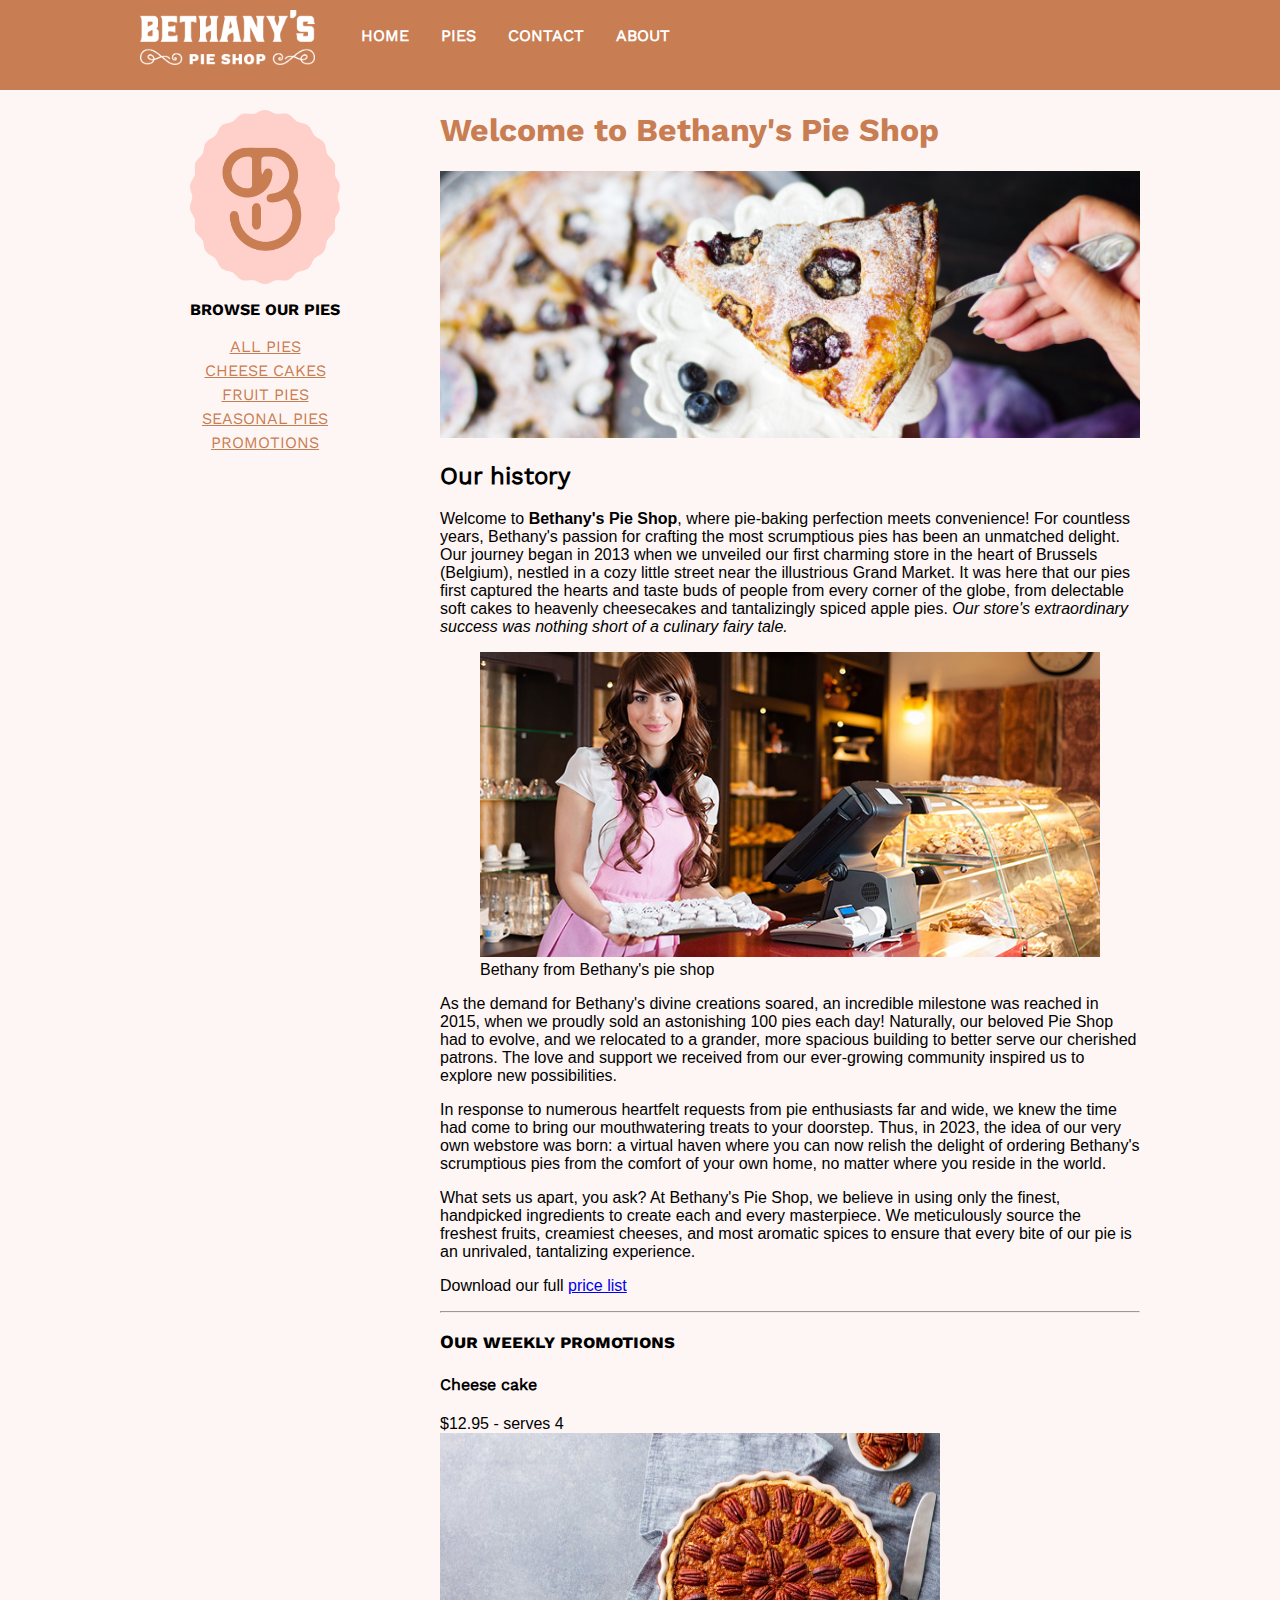
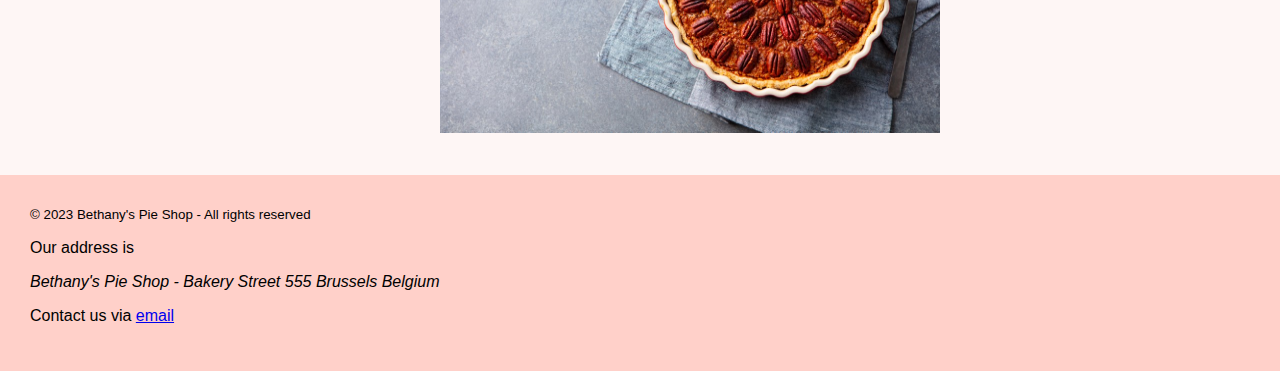
<file: index.html>
<!DOCTYPE html>
<html>

<head>
    <meta charset="utf-8">
    <meta name="author" content="Bethany's Pie Shop">
    <meta name="description" content="Store front for Bethany's Pie Shop">
    <meta name="viewport" content="width=device-width, initial-scale=1">
    <link rel="stylesheet" href="styles.css">
    <link rel="icon" type="images/png" href="favicon.png">

</head>

<body>
    <div id="wrapper">
        <header id="main-header">
            <nav>
                <ul>
                    <li><img src="images/logos/bethany-horizontal-logo.png" class="menu-logo" /></li>
                    <li><a href="index.html">HOME</a></li>
                    <li><a href="pieoverview.html">PIES</a></li>
                    <li><a href="contact.html">CONTACT</a></li>
                    <li><a href="about.html">ABOUT</a></li>
                </ul>
            </nav>
        </header>
        
        <div id="main-content">
            <aside id="left-menu">
                <a href="index.html"><img src="images\logos\bethany-badge-logo.png" 
                    width="150px"/></a>
                <header>
                    <p class="aside-header">Browse our pies</p>
                </header>
                <ul class="small-menu">
                    <li><a href="pieoverview.html">All pies</a></li>
                    <li><a href="cheesecakes.html">Cheese cakes</a></li>
                    <li><a href="fruitpies.html">Fruit pies</a></li>
                    <li><a href="seasonalpies.html">Seasonal pies</a></li>
                    <li><a href="#promos">Promotions</a></li>
                </ul>
            </aside>
            <main id="main">
                <article>
                    <header>
                        <h1>Welcome to Bethany's Pie Shop</h1>
                    </header>
                    <img src="images\hero.jpg" width="100%" alt="A deleciuos blueberry pie"/>
                    <h2>Our history</h2>
                    <p>
                        Welcome to <b>Bethany's Pie Shop</b>, where pie-baking perfection meets convenience! For
                        countless
                        years,
                        Bethany's
                        passion for crafting the most scrumptious pies has been an unmatched delight. Our journey began
                        in
                        2013
                        when we
                        unveiled our first charming store in the heart of Brussels (Belgium), nestled in a cozy little
                        street
                        near the
                        illustrious Grand Market. It was here that our pies first captured the hearts and taste buds of
                        people
                        from
                        every corner of the globe, from delectable soft cakes to heavenly cheesecakes and tantalizingly
                        spiced
                        apple
                        pies. <i>Our store's extraordinary 
                            success 
                            was 
                            nothing short of a culinary fairy tale.</i>
                            <figure>
                                <img src="images\bethany.jpg" width="100%" alt="Batheny in her pie shop" />
                                <figcaption>Bethany from Bethany's pie shop</figcaption>
                            </figure>
                        
                    </p>
                    <p>
                        As the demand for Bethany's divine creations soared, an incredible milestone was reached in
                        2015,
                        when
                        we
                        proudly sold an astonishing 100 pies each day! Naturally, our beloved Pie Shop had to evolve,
                        and we
                        relocated
                        to a grander, more spacious building to better serve our cherished patrons. The love and support
                        we
                        received
                        from our ever-growing community inspired us to explore new possibilities.
                    </p>
                    <p>
                        In response to numerous heartfelt requests from pie enthusiasts far and wide, we knew the time
                        had
                        come to bring our mouthwatering treats to your doorstep. Thus, in 2023, the idea of our very own
                        webstore was born: a virtual haven where you can now relish the delight of ordering Bethany's
                        scrumptious pies from the comfort of your own home, no matter where you reside in the world.</p>

                    </p>
                    <p>
                        What sets us apart, you ask? At Bethany's Pie Shop, we believe in using only the finest,
                        handpicked
                        ingredients to create each and every masterpiece. We meticulously source the freshest fruits,
                        creamiest cheeses, and most aromatic spices to ensure that every bite of our pie is an
                        unrivaled,
                        tantalizing experience.
                    </p>
                    <p>Download our full <a href="downloads/Pricelist.zip">price list</a></p>
                    <hr>

                </article>

                <section id="promos">
                    <h3 id="promo-header">Our weekly promotions</h3>
                    <h4>Cheese cake</h4>
                    $12.95 - serves 4<br>
                    <img src="images\pieoftheweek.jpg" width="500" alt="Cheese cake with strawberry" height="300" />
                    <br><br>
                </section>
            </main>
        </div>
        <footer>
            <small>&copy; 2023 Bethany's Pie Shop - All rights reserved</small>
            <p>Our address is
            <address>Bethany's Pie Shop - Bakery Street 555 Brussels Belgium</address>
            </p>
        
            </a></small></p>
            <p>Contact us via <a href="mailto:etifox9@gmail.com">email</a></p>

        </footer>
    </div>
</body>

</html>
</file>
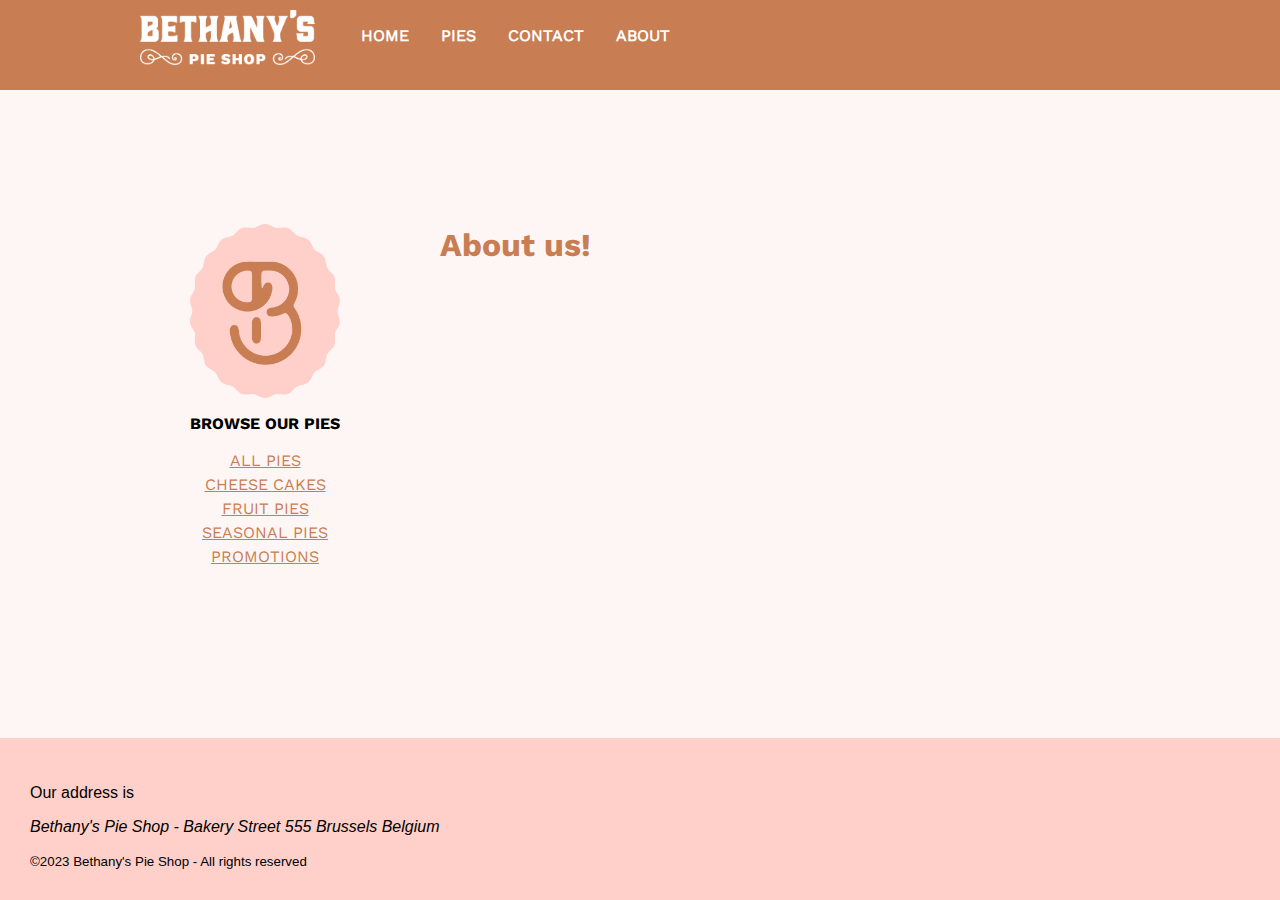
<file: about.html>
<!DOCTYPE html>
<html>

<head>
    <meta charset="utf-8">
    <meta name="author" content="Bethany's Pie Shop">
    <meta name="description" content="Store front for Bethany's Pie Shop">
    <meta name="viewport" content="width=device-width, initial-scale=1">
    <link rel="stylesheet" href="styles.css">
    <link rel="icon" type="images/png" href="favicon.png">

</head>

<body>
    <div id="wrapper">
        <header id="main-header">
            <nav>
                <ul>
                    <li><img src="images/logos/bethany-horizontal-logo.png" class="menu-logo" /></li>
                    <li><a href="index.html">HOME</a></li>
                    <li><a href="pieoverview.html">PIES</a></li>
                    <li><a href="contact.html">CONTACT</a></li>
                    <li><a href="about.html">ABOUT</a></li>
                </ul>
            </nav>
        </header>
        <div id="main-content">
            <aside id="left-menu">
                <a href="index.html"><img src="images/logos/bethany-badge-logo.png" width="150px" /></a>
                <header>
                    <p class="aside-header">Browse our pies</p>
                    <ul class="small-menu">
                        <li><a href="pieoverview.html">All pies</a></li>
                        <li><a href="cheesecakes.html">Cheese cakes</a></li>
                        <li><a href="fruitpies.html">Fruit pies</a></li>
                        <li><a href="seasonalpies.html">Seasonal pies</a></li>
                        <li><a href="#promos">Promotions</a></li>
                    </ul>
                </header>
            </aside>
            <main id="main">
                <h1>About us!</h1>
                <iframe width="560" height="315" src="https://www.youtube.com/embed/IfVwJGj1L6g?si=TOs6iJFP0D7H-4N7" 
                title="YouTube video player" frameborder="0" allow="accelerometer; autoplay; 
                clipboard-write; encrypted-media; gyroscope; picture-in-picture; 
                web-share" allowfullscreen></iframe>
            </main>
        </div>
        <footer>
            <p>Our address is
            <address>Bethany's Pie Shop - Bakery Street 555 Brussels Belgium</address>
            </p>
            <small>&copy;2023 Bethany's Pie Shop - All rights reserved</small>
        </footer>
    </div>
</body>

</html>
</file>
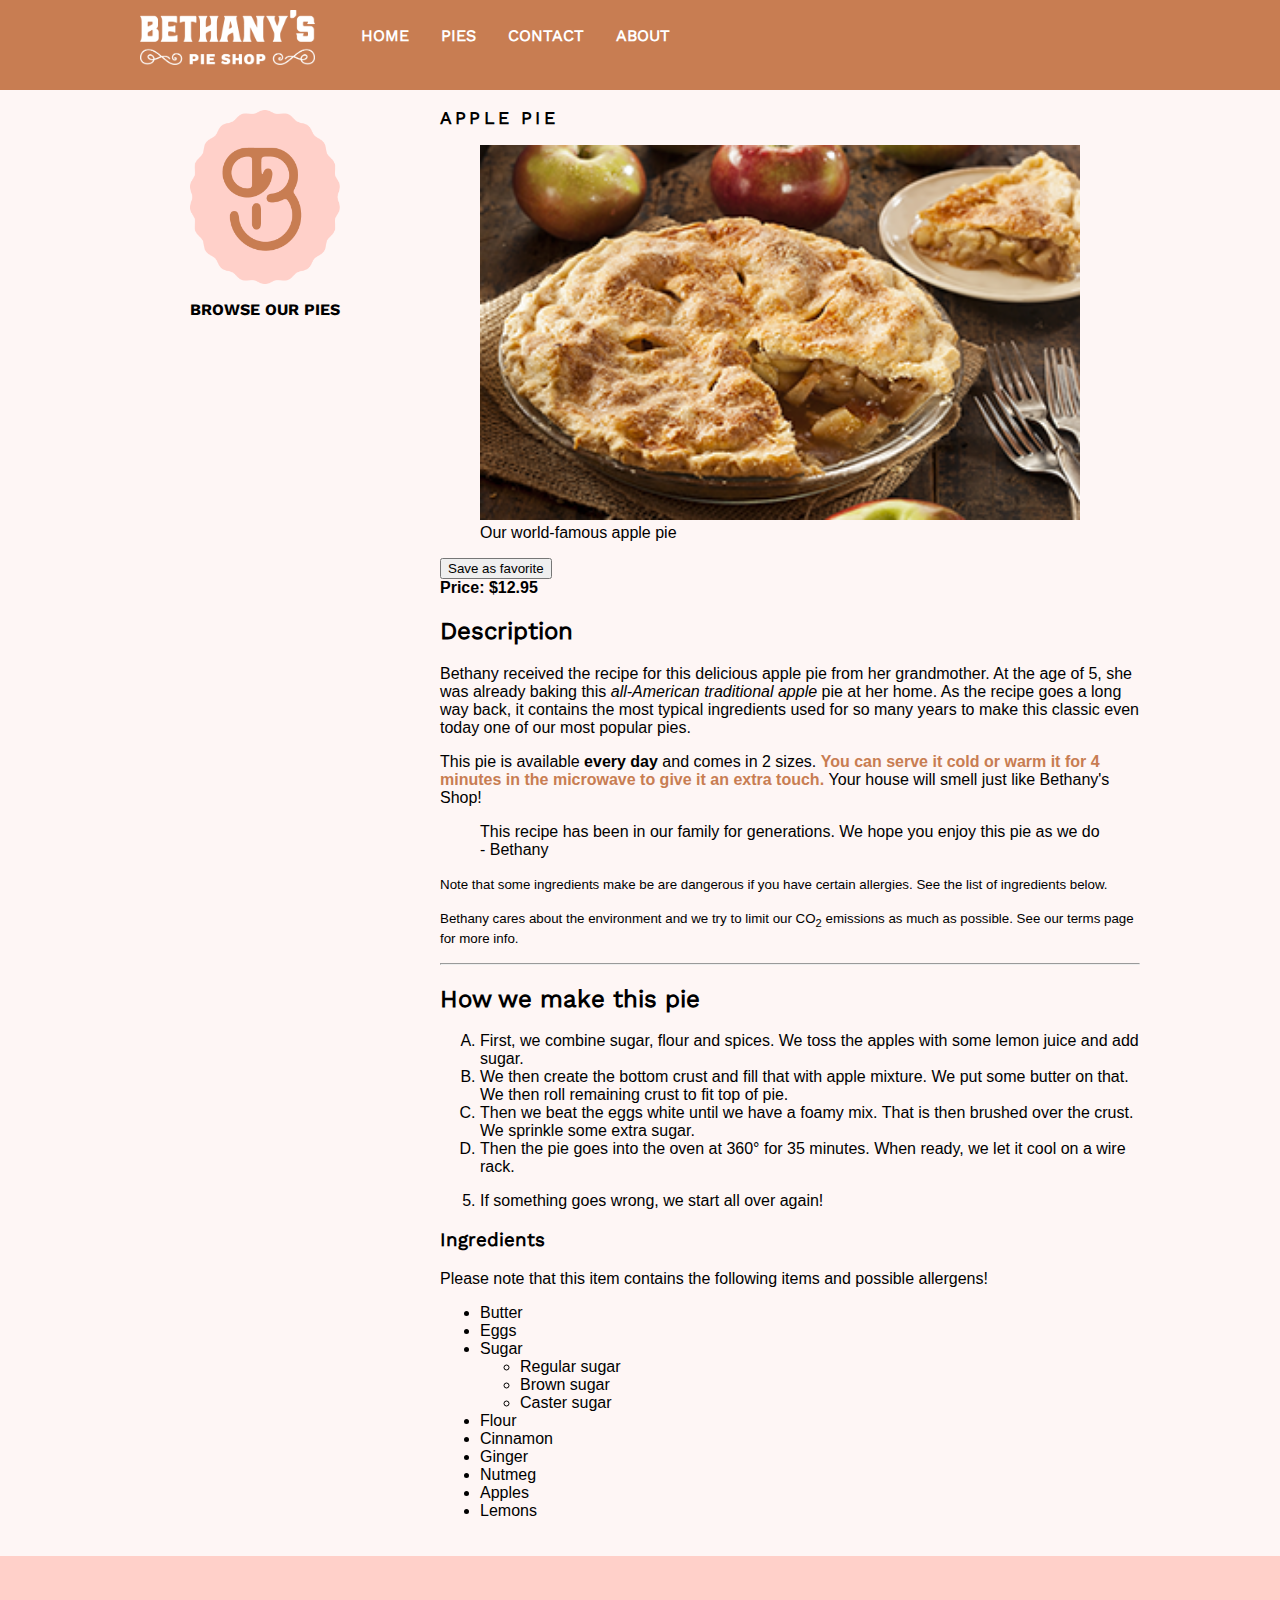
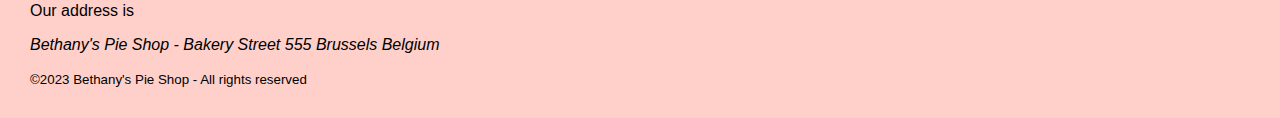
<file: applepie.html>
<!DOCTYPE html>
<html>

<head>
    <meta charset="utf-8">
    <meta name="author" content="Bethany's Pie Shop">
    <meta name="description" content="Store front for Bethany's Pie Shop">
    <meta name="viewport" content="width=device-width, initial-scale=1">
    <link rel="stylesheet" href="styles.css">
    <link rel="icon" type="image/png" href="favicon.png">
    <script>
        function save(){
            localStorage.setItem("applepie",true)
        }
        window.onload = function () {
            var favorite = document.getElementById('favorite');
            if (window.localStorage) {
                var storage = window.localStorage;
                if (storage.getItem('applepie') == 'true') {
                    favorite.innerHTML = "Apple pie is one of your favorites";
                }
            }
        }
    </script>
</head>

<body>
    <div id="wrapper">
        <header id="main-header">
            <nav>
                <ul>
                    <li><img src="images/logos/bethany-horizontal-logo.png" class="menu-logo" /></li>
                    <li><a href="index.html">HOME</a></li>
                    <li><a href="pieoverview.html">PIES</a></li>
                    <li><a href="contact.html">CONTACT</a></li>
                    <li><a href="about.html">ABOUT</a></li>
                </ul>
            </nav>
        </header>
        <div id="main-content">
            <aside id="left-menu">
                <a href="index.html"><img src="images\logos\bethany-badge-logo.png" 
                    width="150px"/></a>
                <header>
                    <p class="aside-header">Browse our pies</p>
                </header>
            </aside>
            <main id="main">
                <article>
                    <header>
                        <p class="page-header-small">Apple pie</p>
                    </header>
                    <figure>
                        <a href="images\products\fruitpies\apple-pie.jpg"
                        target="_blank"><img src="images/products/fruitpies/apple-pie-small.jpg" 
                                width="600" alt="Apple pie" /></a>
                        <figcaption>Our world-famous apple pie</figcaption>
                    </figure>
                    <button type="button" onclick="save()">Save as favorite </button>
                    <span id="favorite"></span>

                    <div>
                        <strong>Price: $12.95</strong>
                        <h2>Description</h2>
                        <p>
                            Bethany received the recipe for this delicious apple pie from her grandmother. At the age of
                            5,
                            she
                            was
                            already baking this <em>all-American traditional apple</em> pie at her home.
                            As the recipe goes a long way back, it contains the most typical ingredients used for so
                            many
                            years
                            to
                            make this classic even today one of our most popular pies.
                        </p>
                        <p>
                            This pie is available <strong>every day</strong> and comes in 2 sizes. <span
                                style="color:#c87d52; font-weight:bold ;">You can serve it cold or warm it for 4 minutes
                                in
                                the microwave to give it an extra touch. </span>Your house will smell just like
                            Bethany's
                            Shop!
                        </p>
                        <p>
                        <blockquote>
                            This recipe has been in our family for generations. We hope you enjoy this pie as we do -
                            Bethany
                        </blockquote>
                        </p>

                        <p><small>Note that some ingredients make be are dangerous if you have certain allergies. See
                                the
                                list
                                of ingredients below.</small></p>
                        <p><small>Bethany cares about the environment and we try to limit our CO<sub>2</sub> emissions
                                as
                                much
                                as possible. See our terms page for more info.</small></p>
                        <hr>

                        <h2>How we make this pie</h2>
                        <ol type="A">
                            <li>
                                First, we combine sugar, flour and spices. We toss the apples with some lemon juice and
                                add
                                sugar.
                            </li>
                            <li>We then create the bottom crust and fill that with apple mixture. We put some butter on
                                that. We
                                then roll remaining crust to fit top of pie.
                            </li>
                            <li>Then we beat the eggs white until we have a foamy mix. That is then brushed over the
                                crust.
                                We
                                sprinkle some extra sugar.
                            </li>
                            <li>Then the pie goes into the oven at 360° for 35 minutes. When ready, we let it cool on a
                                wire
                                rack.
                            </li>
                        </ol>

                        <ol start="5">
                            <li>If something goes wrong, we start all over again!</li>
                        </ol>

                        <h3>Ingredients</h3>
                        <p>Please note that this item contains the following items and possible allergens!</p>
                        <ul>
                            <li>Butter</li>
                            <li>Eggs</li>
                            <li>Sugar</li>
                            <ul>
                                <li>Regular sugar</li>
                                <li>Brown sugar</li>
                                <li>Caster sugar</li>
                            </ul>
                            <li>Flour</li>
                            <li>Cinnamon</li>
                            <li>Ginger</li>
                            <li>Nutmeg</li>
                            <li>Apples</li>
                            <li>Lemons</li>
                        </ul>
                    </div>


                </article>
            </main>
        </div>
        <footer>
            <p>Our address is
            <address>Bethany's Pie Shop - Bakery Street 555 Brussels Belgium</address>
            </p>
            <small>&copy;2023 Bethany's Pie Shop - All rights reserved</small>
        </footer>
    </div>
</body>

</html>
</file>
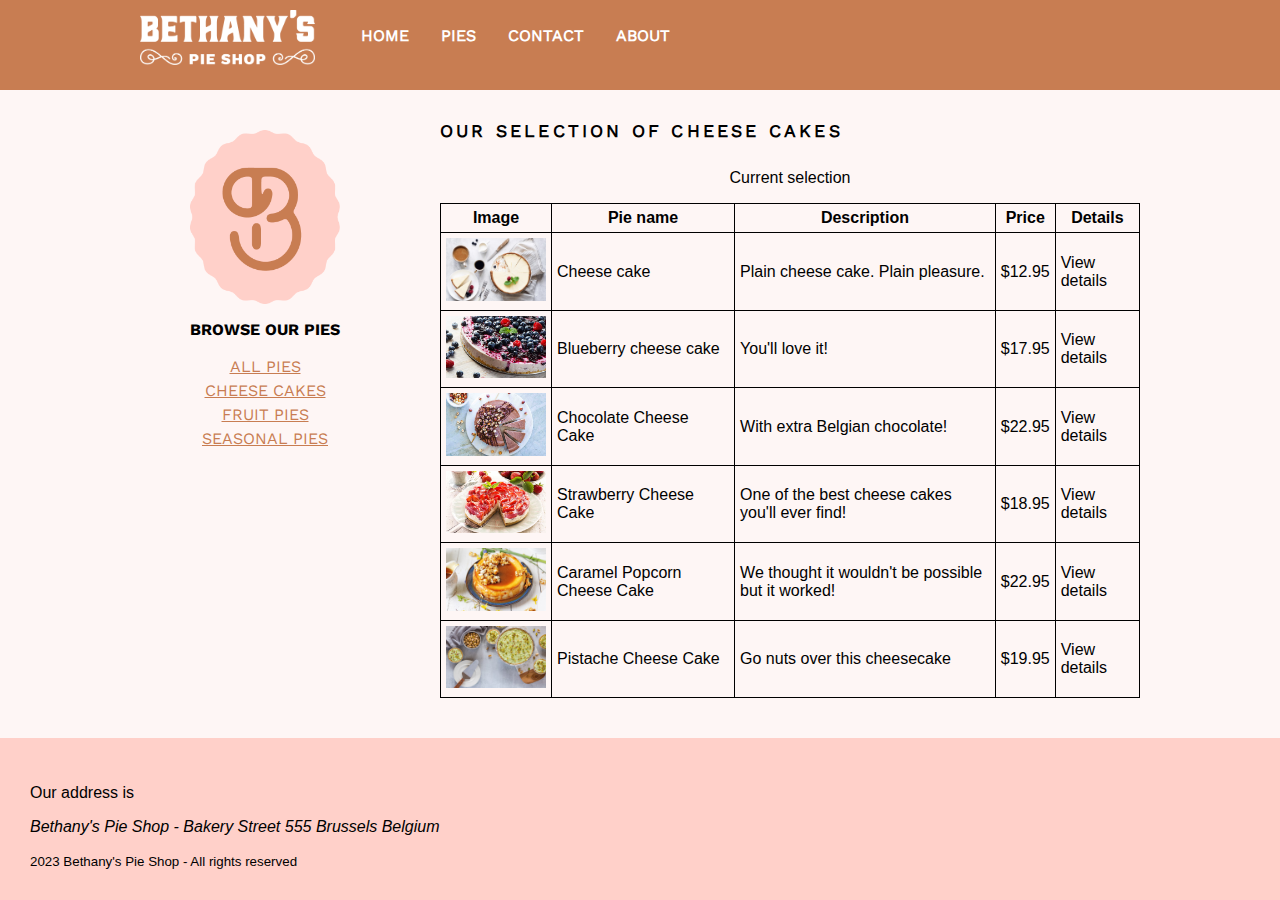
<file: cheesecakes.html>
<!DOCTYPE html>

<html>

<head>
    <meta charset="utf-8">
    <title>Welcome to Bethany' Pie Shop!</title>
    <meta name="author" content="Bethany's Pie Shop">
    <meta name="description" content="Store front for Bethany's Pie Shop">
    <meta name="viewport" content="width=device-width, initial-scale=1">
    <link rel="icon" type="image/png" href="favicon.png">
    <link rel="stylesheet" href="styles.css">


</head>

<body>
    <div id="wrapper">
        <header id="main-header">
            <nav>
                <ul>
                    <li><img src="images/logos/bethany-horizontal-logo.png" class="menu-logo" /></li>
                    <li><a href="index.html">HOME</a></li>
                    <li><a href="pieoverview.html">PIES</a></li>
                    <li><a href="contact.html">CONTACT</a></li>
                    <li><a href="about.html">ABOUT</a></li>
                    
                </ul>
            </nav>
        </header>
        <div id="main-content">
            <aside id="left-menu">
                <a href="index.html">
                    <a href="index.html"><img src="images/logos/bethany-badge-logo.png" width="150px" /></a>
                <header>
                    <p class="aside-header">Browse our pies</p>
                    <ul class="small-menu">
                        <li><a href="pieoverview.html">All pies</a></li>
                        <li><a href="cheesecakes.html">Cheese cakes</a></li>
                        <li><a href="fruitpies.html">Fruit pies</a></li>
                        <li><a href="seasonalpies.html">Seasonal pies</a></li>
                    </ul>
                </header>
            </aside>
            <main id="main">
                <header>
                    <h1 class="page-header-small">Our selection of cheese cakes</h1>
                </header>
                <table>
                    <caption>
                        <p>Current selection</p>
                    </caption>
                    <thead>
                        <tr>
                            <th>Image</th>
                            <th>Pie name</th>
                            <th>Description</th>
                            <th>Price</th>
                            <th>Details</th>
                        </tr>
                    </thead>
                    <tbody>
                        <tr>
                            <td><img src="images/products/cheesecakes/cheesecake-small.jpg" width="100"></td>
                            <td>Cheese cake</td>
                            <td>Plain cheese cake. Plain pleasure.</td>
                            <td>$12.95</td>
                            <td>View details</td>
                        </tr>
                        <tr>
                            <td><img src="images/products/cheesecakes/blue-berry-cheesecake-small.jpg" width="100"></td>
                            <td>Blueberry cheese cake</td>
                            <td>You'll love it!</td>
                            <td>$17.95</td>
                            <td>View details</td>
                        </tr>
                        <tr>
                            <td><img src="images/products/cheesecakes/chocolate-cheesecake-small.jpg" width="100"></td>
                            <td>Chocolate Cheese Cake</td>
                            <td>With extra Belgian chocolate!</td>
                            <td>$22.95</td>
                            <td>View details</td>
                        </tr>
                        <tr>
                            <td><img src="images/products/cheesecakes/strawberry-cheesecake-small.jpg" width="100"></td>
                            <td>Strawberry Cheese Cake</td>
                            <td>One of the best cheese cakes you'll ever find!</td>
                            <td>$18.95</td>
                            <td>View details</td>
                        </tr>
                        <tr>
                            <td><img src="images/products/cheesecakes/caramel-popcorn-cheesecake.jpg" width="100"></td>
                            <td>Caramel Popcorn Cheese Cake</td>
                            <td>We thought it wouldn't be possible but it worked!</td>
                            <td>$22.95</td>
                            <td>View details</td>
                        </tr>
                        <tr>
                            <td><img src="images/products/cheesecakes/pistache-cheesecake-small.jpg" width="100"></td>
                            <td>Pistache Cheese Cake</td>
                            <td>Go nuts over this cheesecake</td>
                            <td>$19.95</td>
                            <td>View details</td>
                        </tr>
                    </tbody>
                </table>


            </main>
            
        </div>
        <footer>
            <p>Our address is
            <address>Bethany's Pie Shop - Bakery Street 555 Brussels Belgium</address>
            </p>
            <small>2023 Bethany's Pie Shop - All rights reserved</small>
        </footer>
    </div>
</body>

</html>
</file>
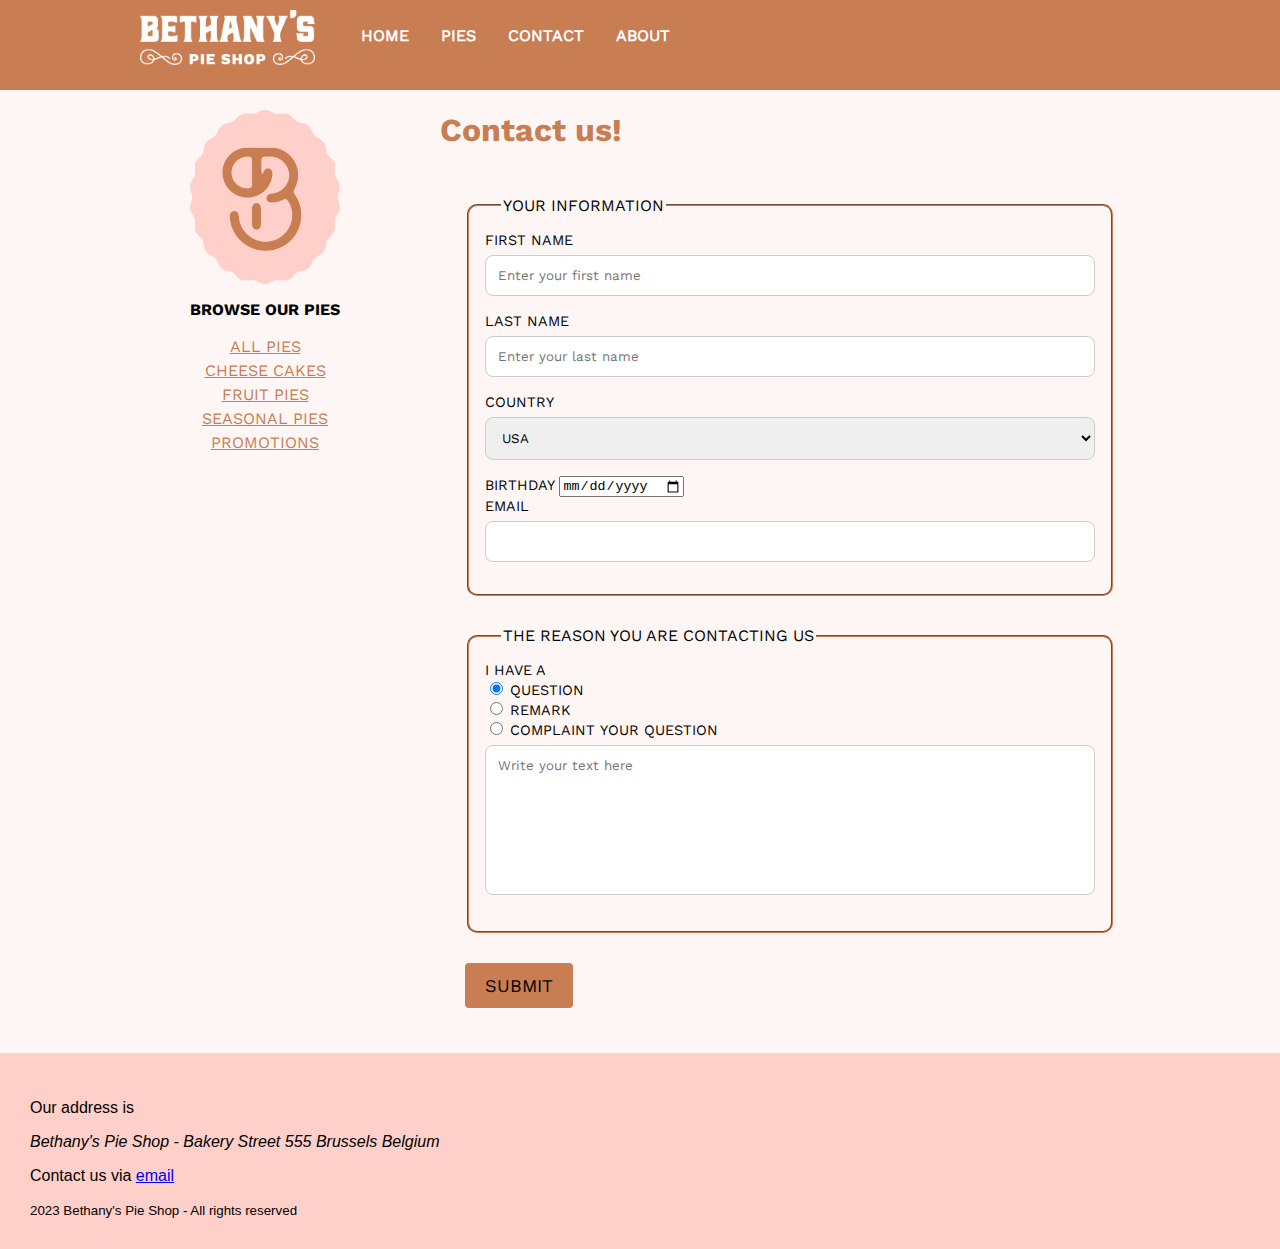
<file: contact.html>
<!DOCTYPE html>
<html>

<head>
    <meta charset="utf-8">
    <meta name="author" content="Bethany's Pie Shop">
    <meta name="description" content="Store front for Bethany's Pie Shop">
    <meta name="viewport" content="width=device-width, initial-scale=1">
    <link rel="stylesheet" href="styles.css">
    <link rel="icon" type="image/png" href="favicon.png">
</head>

<body>
    <div id="wrapper">
        <header id="main-header">
            <nav>
                <ul>
                    <li><img src="images/logos/bethany-horizontal-logo.png" class="menu-logo" /></li>
                    <li><a href="index.html">HOME</a></li>
                    <li><a href="pieoverview.html">PIES</a></li>
                    <li><a href="contact.html">CONTACT</a></li>
                    <li><a href="about.html">ABOUT</a></li>
                </ul>
            </nav>
        </header>
        <div id="main-content">
            <aside id="left-menu">
                <a href="index.html"><img src="images/logos/bethany-badge-logo.png" width="150px" /></a>
                <header>
                    <p class="aside-header">Browse our pies</p>
                    <ul class="small-menu">
                        <li><a href="pieoverview.html">All pies</a></li>
                        <li><a href="cheesecakes.html">Cheese cakes</a></li>
                        <li><a href="fruitpies.html">Fruit pies</a></li>
                        <li><a href="seasonalpies.html">Seasonal pies</a></li>
                        <li><a href="#promos">Promotions</a></li>
                    </ul>
                </header>
            </aside>
            <main id="main">
                <h1>Contact us!</h1>
                <form action="contact.html" method="post" id="contactForm">
                    <fieldset>
                        <legend>Your information</legend>
                    <label for="firstname">First Name</label>
                    <input type="text" id="firstname" name="firstname" placeholder="Enter your first name">
                    <label for="lastname">Last Name</label>
                    <input type="text" id="lastname" name="lastname" placeholder="Enter your last name">
                    <label for="country">Country</label>
                    <select id="country" name="country">
                        <option value="usa">USA</option>
                        <option value="Isreal">Belgium</option>
                        <option value="netherlands">Netherlands</option>
                    </select>
                    <label for="birthday">Birthday</label>
                    <input type="date" id="birthday" name="birthday">
                    <label for="email"><br>Email</label>
                    <input type="email" id="email" name="email">
                    </fieldset>
                    <fieldset>
                        <legend>The reason you are contacting us</legend>
                    <label>I have a</label><br>
                    <input type="radio" id="question" name="contactReason" value="Question" checked>
                    <label for="question">Question</label><br>
                    <input type="radio" id="remark" name="contactReason" value="Remark">
                    <label for="remark">Remark</label><br>
                    <input type="radio" id="complaint" name="contactReason" value="Complaint">
                    <label for="complaint">Complaint</label>
                    <label for="question">Your question</label>
                    <textarea id="question" name="question" placeholder="Write your text here"
                        style="height:150px"></textarea>
                    </fieldset>
                    <input type="submit" value="Submit">
                </form>
            </main>
        </div>
        <footer>
            <p>Our address is
            <address>Bethany's Pie Shop - Bakery Street 555 Brussels Belgium</address>
            </p>
            <p>Contact us via <a href="mailto:info@bethanyspieshop.com">email</a></p>
            <small>2023 Bethany's Pie Shop - All rights reserved</small>
        </footer>
    </div>
    <script>
        function getData(form) {
            var formData = new FormData(form);
            var data = '';

            for (var pair of formData.entries()) {
                data += pair[0] + ": " + pair[1] + "\n";
            }

            alert(data);

        }

        document.getElementById("contactForm").addEventListener("submit", function (e) {
            e.preventDefault();
            getData(e.target);
        });

    </script>
</body>

</html>
</file>
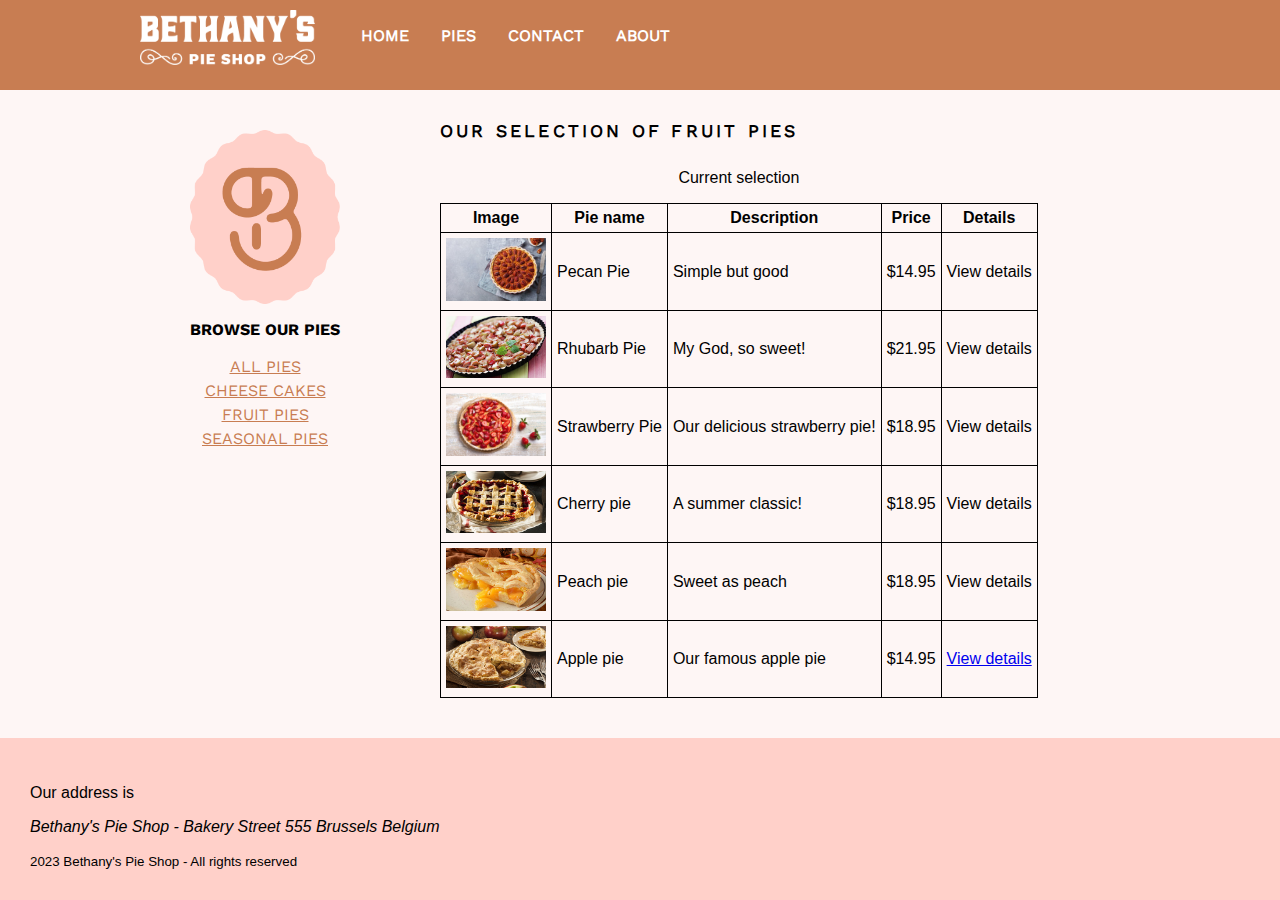
<file: fruitpies.html>
<!DOCTYPE html>

<html>

<head>
    <meta charset="utf-8">
    <title>Welcome to Bethany' Pie Shop!</title>
    <meta name="author" content="Bethany's Pie Shop">
    <meta name="description" content="Store front for Bethany's Pie Shop">
    <meta name="viewport" content="width=device-width, initial-scale=1">
    <link rel="icon" type="image/png" href="favicon.png">
    <link rel="stylesheet" href="styles.css">
  

</head>

<body>
    <div id="wrapper">
        <header id="main-header">
            <nav>
                <ul>
                    <li><img src="images/logos/bethany-horizontal-logo.png" class="menu-logo" /></li>
                    <li><a href="index.html">HOME</a></li>
                    <li><a href="pieoverview.html">PIES</a></li>
                    <li><a href="contact.html">CONTACT</a></li>
                    <li><a href="about.html">ABOUT</a></li>
                </ul>
            </nav>
        </header>
        <div id="main-content">
            <aside id="left-menu">
                <a href="index.html"><img src="images/logos/bethany-badge-logo.png" width="150px" /></a>
                <header>
                    <p class="aside-header">Browse our pies</p>
                    <ul class="small-menu">
                        <li><a href="pieoverview.html">All pies</a></li>
                        <li><a href="cheesecakes.html">Cheese cakes</a></li>
                        <li><a href="fruitpies.html">Fruit pies</a></li>
                        <li><a href="seasonalpies.html">Seasonal pies</a></li>
                    </ul>
                </header>
            </aside>
            <main id="main">
                <header>
                    <h1 class="page-header-small">Our selection of fruit pies</h1>
                </header>
                <table>
                    <caption>
                        <p>Current selection</p>
                    </caption>
                    <thead>
                        <tr>
                            <th>Image</th>
                            <th>Pie name</th>
                            <th>Description</th>
                            <th>Price</th>
                            <th>Details</th>
                        </tr>
                    </thead>
                    <tbody>
                            <td><img src="images/products/fruitpies/pecan-pie-small.jpg" width="100"></td>
                            <td>Pecan Pie</td>
                            <td>Simple but good</td>
                            <td>$14.95</td>
                            <td>View details</td>
                        </tr>
                        <tr>
                            <td><img src="images/products/fruitpies/rhubarb-pie-small.jpg" width="100"></td>
                            <td>Rhubarb Pie</td>
                            <td>My God, so sweet!</td>
                            <td>$21.95</td>
                            <td>View details</td>
                        </tr>
                        <tr>
                            <td><img src="images/products/fruitpies/strawberry-pie-small.jpg" width="100"></td>
                            <td>Strawberry Pie</td>
                            <td>Our delicious strawberry pie!</td>
                            <td>$18.95</td>
                            <td>View details</td>
                        </tr>
                        <tr>
                            <td><img src="images/products/fruitpies/cherry-pie-small.jpg" width="100"></td>
                            <td>Cherry pie</td>
                            <td>A summer classic!</td>
                            <td>$18.95</td>
                            <td>View details</td>
                        </tr>
                        <tr>
                            <td><img src="images/products/fruitpies/peach-pie-small.jpg" width="100"></td>
                            <td>Peach pie</td>
                            <td>Sweet as peach</td>
                            <td>$18.95</td>
                            <td>View details</td>
                        </tr>
                        <tr>
                            <td><img src="images/products/fruitpies/apple-pie-small.jpg" width="100"></td>
                            <td>Apple pie</td>
                            <td>Our famous apple pie</td>
                            <td>$14.95</td>
                            <td><a href="applepie.html" target="_blank">View details</a></td>
                        </tr>
                    </tbody>
                </table>


            </main>

        </div>
        <footer>
            <p>Our address is
            <address>Bethany's Pie Shop - Bakery Street 555 Brussels Belgium</address>
            </p>
            <small>2023 Bethany's Pie Shop - All rights reserved</small>
        </footer>
    </div>
</body>

</html>
</file>
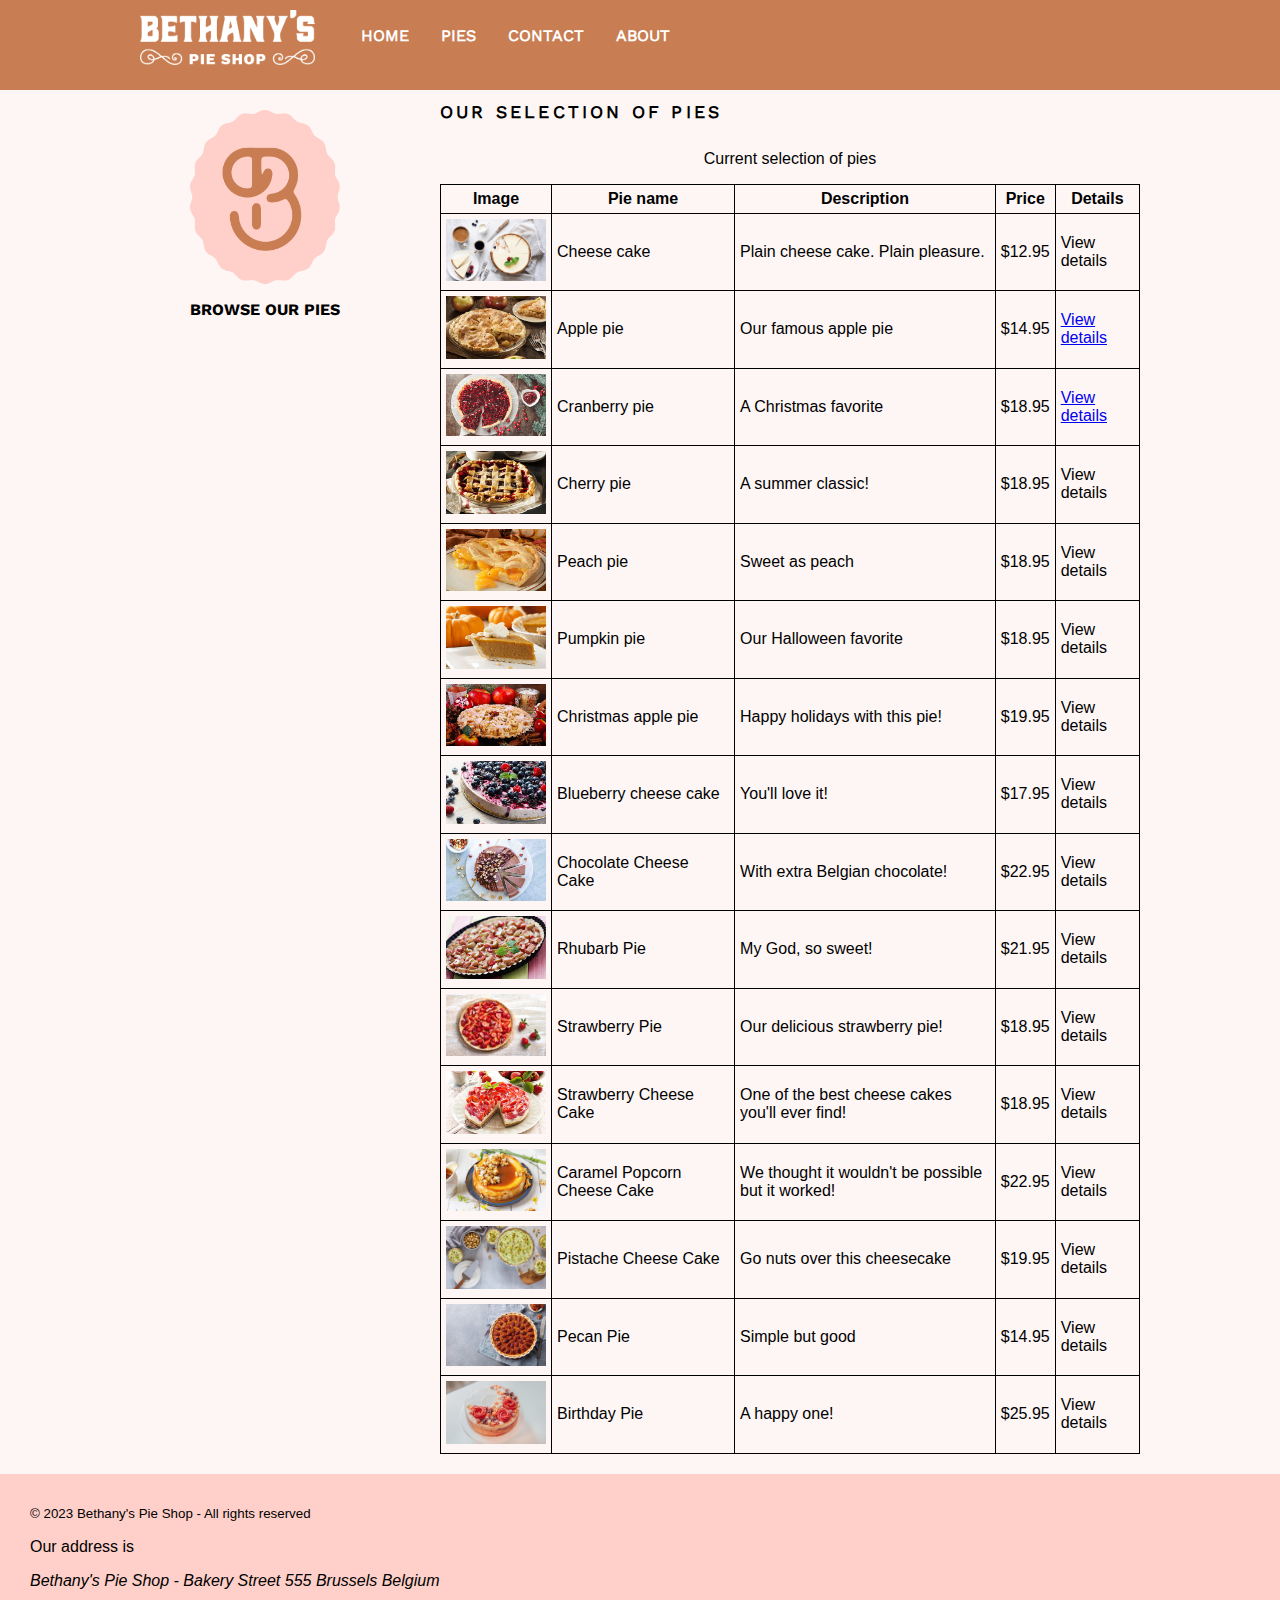
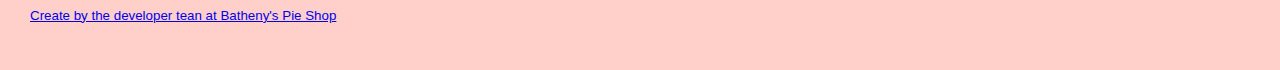
<file: pieoverview.html>
<!DOCTYPE html>
<html>

<head>
    <meta charset="utf-8">
    <meta name="author" content="Bethany's Pie Shop">
    <meta name="description" content="Store front for Bethany's Pie Shop">
    <meta name="viewport" content="width=device-width, initial-scale=1">
    <link rel="stylesheet" href="styles.css">
    <link rel="icon" type="images/png" href="favicon.png">

</head>

<body>
    <div id="wrapper">
        <header id="main-header">
            <nav>
                <ul>
                    <li><img src="images/logos/bethany-horizontal-logo.png" class="menu-logo" /></li>
                    <li><a href="index.html">HOME</a></li>
                    <li><a href="pieoverview.html">PIES</a></li>
                    <li><a href="contact.html">CONTACT</a></li>
                    <li><a href="about.html">ABOUT</a></li>
                </ul>
            </nav>
        </header>
        <div id="main-content">
            <aside id="left-menu">
                <a href="index.html"><img src="images\logos\bethany-badge-logo.png" 
                    width="150px"/></a>
                <header>
                    <p class="aside-header">Browse our pies</p>
                </header>
            </aside>
            <main id="main">
                <header>
                    <h1 class="page-header-small">Our selection of pies</h1>
                </header>
                <table>
                    <caption>
                        <p>Current selection of pies</p>
                    </caption>
                    <thead>
                        <tr>
                            <th>Image</th>
                            <th>Pie name</th>
                            <th>Description</th>
                            <th>Price</th>
                            <th>Details</th>
                        </tr>
                    </thead>
                    <tbody>
                        <tr>
                            <td><img src="images/products/cheesecakes/cheesecake-small.jpg" width="100"></td>
                            <td>Cheese cake</td>
                            <td>Plain cheese cake. Plain pleasure.</td>
                            <td>$12.95</td>
                            <td>View details</td>
                        </tr>
                        <tr>
                            <td><img src="images/products/fruitpies/apple-pie-small.jpg" width="100"></td>
                            <td>Apple pie</td>
                            <td>Our famous apple pie</td>
                            <td>$14.95</td>
                            <td><a href="applepie.html">View details</a></td>
                        </tr>
                        <tr>
                            <td><img src="images/products/Seasonal/cranberry-pie-small.jpg" width="100"></td>
                            <td>Cranberry pie</td>
                            <td>A Christmas favorite</td>
                            <td>$18.95</td>
                            <td><a href="applepie.html">View details</a></td>
                        </tr>
                        <tr>
                            <td><img src="images/products/fruitpies/cherry-pie-small.jpg" width="100"></td>
                            <td>Cherry pie</td>
                            <td>A summer classic!</td>
                            <td>$18.95</td>
                            <td>View details</td>
                        </tr>
                        <tr>
                            <td><img src="images/products/fruitpies/peach-pie-small.jpg" width="100"></td>
                            <td>Peach pie</td>
                            <td>Sweet as peach</td>
                            <td>$18.95</td>
                            <td>View details</td>
                        </tr>
                        <tr>
                            <td><img src="images/products/Seasonal/pumpkin-pie-small.jpg" width="100"></td>
                            <td>Pumpkin pie</td>
                            <td>Our Halloween favorite</td>
                            <td>$18.95</td>
                            <td>View details</td>
                        </tr>
                        <tr>
                            <td><img src="images/products/Seasonal/christmas-applepie-small.jpg" width="100"></td>
                            <td>Christmas apple pie</td>
                            <td>Happy holidays with this pie!</td>
                            <td>$19.95</td>
                            <td>View details</td>
                        </tr>
                        <tr>
                            <td><img src="images/products/cheesecakes/blue-berry-cheesecake-small.jpg" width="100"></td>
                            <td>Blueberry cheese cake</td>
                            <td>You'll love it!</td>
                            <td>$17.95</td>
                            <td>View details</td>
                        </tr>
                        <tr>
                            <td><img src="images/products/cheesecakes/chocolate-cheesecake-small.jpg" width="100"></td>
                            <td>Chocolate Cheese Cake</td>
                            <td>With extra Belgian chocolate!</td>
                            <td>$22.95</td>
                            <td>View details</td>
                        </tr>
                        <tr>
                            <td><img src="images/products/fruitpies/rhubarb-pie-small.jpg" width="100"></td>
                            <td>Rhubarb Pie</td>
                            <td>My God, so sweet!</td>
                            <td>$21.95</td>
                            <td>View details</td>
                        </tr>
                        <tr>
                            <td><img src="images/products/fruitpies/strawberry-pie-small.jpg" width="100"></td>
                            <td>Strawberry Pie</td>
                            <td>Our delicious strawberry pie!</td>
                            <td>$18.95</td>
                            <td>View details</td>
                        </tr>
                        <tr>
                            <td><img src="images/products/cheesecakes/strawberry-cheesecake-small.jpg" width="100"></td>
                            <td>Strawberry Cheese Cake</td>
                            <td>One of the best cheese cakes you'll ever find!</td>
                            <td>$18.95</td>
                            <td>View details</td>
                        </tr>
                        <tr>
                            <td><img src="images/products/cheesecakes/caramel-popcorn-cheesecake.jpg" width="100"></td>
                            <td>Caramel Popcorn Cheese Cake</td>
                            <td>We thought it wouldn't be possible but it worked!</td>
                            <td>$22.95</td>
                            <td>View details</td>
                        </tr>
                        <tr>
                            <td><img src="images/products/cheesecakes/pistache-cheesecake-small.jpg" width="100"></td>
                            <td>Pistache Cheese Cake</td>
                            <td>Go nuts over this cheesecake</td>
                            <td>$19.95</td>
                            <td>View details</td>
                        </tr>
                        <tr>
                            <td><img src="images/products/fruitpies/pecan-pie-small.jpg" width="100"></td>
                            <td>Pecan Pie</td>
                            <td>Simple but good</td>
                            <td>$14.95</td>
                            <td>View details</td>
                        </tr>
                        <tr>
                            <td><img src="images/products/Seasonal/birthday-pie-small.jpg" width="100"></td>
                            <td>Birthday Pie</td>
                            <td>A happy one!</td>
                            <td>$25.95</td>
                            <td>View details</td>
                        </tr>
                    </tbody>
                    
                </table>
            </main>
        </div>
        <footer>
            <small>&copy; 2023 Bethany's Pie Shop - All rights reserved</small>
            <p>Our address is
            <address>Bethany's Pie Shop - Bakery Street 555 Brussels Belgium</address>
            </p>
            <p><small><a href="http://www.pluralsight.com">Create by the developer tean at Batheny's Pie
                Shop
            </a></small></p>
        </footer>
    </div>
</body>

</html>
</file>
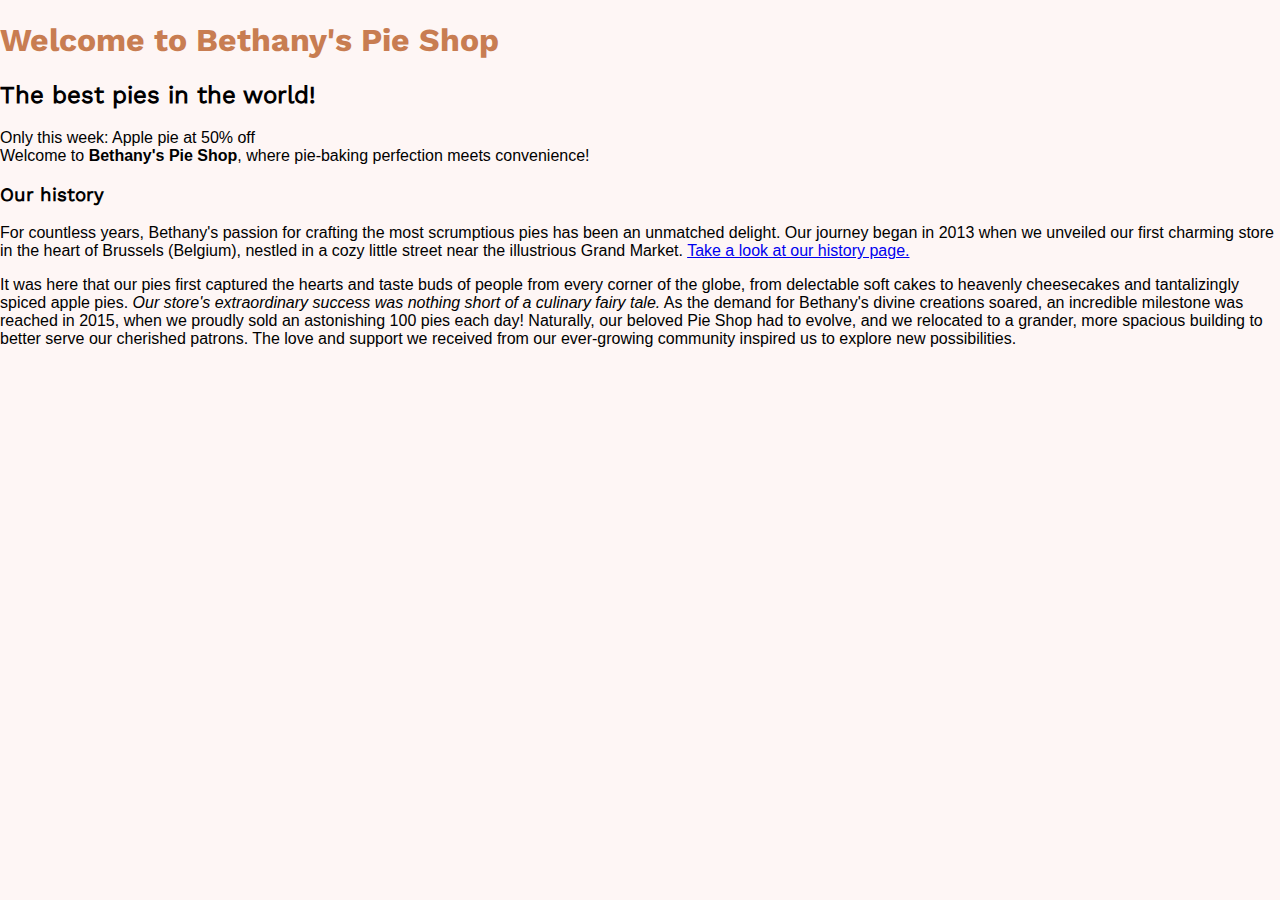
<file: playground.html>
<!DOCTYPE html>
<html>

<head>
    <meta charset="utf-8">
    <meta name="author" content="Bethany's Pie Shop">
    <meta name="description" content="Store front for Bethany's Pie Shop">
    <meta name="viewport" content="width=device-width, initial-scale=1">
    <link rel="stylesheet" href="styles.css">

</head>

<body>
    <h1>Welcome to Bethany's Pie Shop</h1>
    <h2>The best pies in the world!</h2>
    <div id="promo">Only this week: Apple pie at 50% off</div>
    <div class="intro-text">Welcome to <b>Bethany's Pie Shop</b>, where pie-baking perfection meets convenience!
        <h3>Our history</h3>
        For countless years, Bethany's passion for crafting the most scrumptious pies has been an unmatched delight. Our
        journey began in 2013 when we
        unveiled our first charming store in the heart of Brussels (Belgium), nestled in a cozy little street near the
        illustrious Grand Market.
        <a href="index.html">Take a look at our history page.</a>
    </div>
    <div class="main-content">
        <div class="separator">
            <p>
                It was here that our pies first captured the hearts and taste buds of people from every corner of the
                globe, from delectable soft cakes to heavenly cheesecakes and tantalizingly spiced apple
                pies. <i>Our store's extraordinary success was nothing short of a culinary fairy tale.</i>
                As the demand for Bethany's divine creations soared, an incredible milestone was reached in 2015, when
                we
                proudly sold an astonishing 100 pies each day! Naturally, our beloved Pie Shop had to evolve, and we
                relocated
                to a grander, more spacious building to better serve our cherished patrons. The love and support we
                received
                from our ever-growing community inspired us to explore new possibilities.
            </p>
        </div>
    </div>
</body>

</html>
</file>
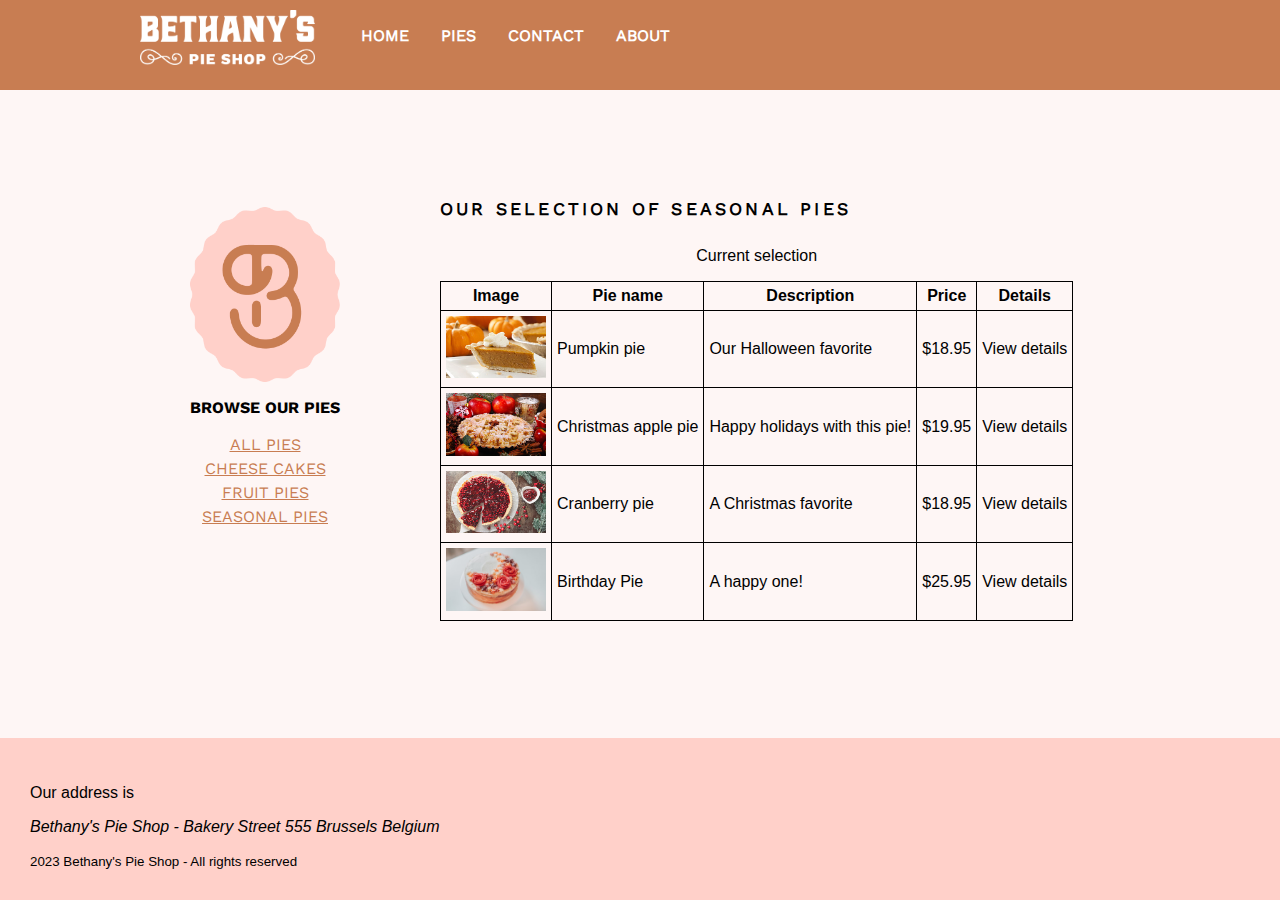
<file: seasonalpies.html>
<!DOCTYPE html>

<html>

<head>
    <meta charset="utf-8">
    <title>Welcome to Bethany' Pie Shop!</title>
    <meta name="author" content="Bethany's Pie Shop">
    <meta name="description" content="Store front for Bethany's Pie Shop">
    <meta name="viewport" content="width=device-width, initial-scale=1">
    <link rel="icon" type="image/png" href="favicon.png">
    <link rel="stylesheet" href="styles.css">
 

</head>

<body>
    <div id="wrapper">
        <header id="main-header">
            <nav>
                <ul>
                    <li><img src="images/logos/bethany-horizontal-logo.png" class="menu-logo" /></li>
                    <li><a href="index.html">HOME</a></li>
                    <li><a href="pieoverview.html">PIES</a></li>
                    <li><a href="contact.html">CONTACT</a></li>
                    <li><a href="about.html">ABOUT</a></li>
                </ul>
            </nav>
        </header>
        <div id="main-content">
            <aside id="left-menu">
                <a href="index.html"><img src="images\logos\bethany-badge-logo.png" 
                    width="150px"/></a>
                <header>
                    <p class="aside-header">Browse our pies</p>
                    <ul class="small-menu">
                        <li><a href="pieoverview.html">All pies</a></li>
                        <li><a href="cheesecakes.html">Cheese cakes</a></li>
                        <li><a href="fruitpies.html">Fruit pies</a></li>
                        <li><a href="seasonalpies.html">Seasonal pies</a></li>
                    </ul>
                </header>
            </aside>
            <main id="main">
                <header>
                    <h1 class="page-header-small">Our selection of seasonal pies</h1>
                </header>
                <table>
                    <caption>
                        <p>Current selection</p>
                    </caption>
                    <thead>
                        <tr>
                            <th>Image</th>
                            <th>Pie name</th>
                            <th>Description</th>
                            <th>Price</th>
                            <th>Details</th>
                        </tr>
                    </thead>
                    <tbody>
                        <tr>
                            <td><img src="images/products/Seasonal/pumpkin-pie-small.jpg" width="100"></td>
                            <td>Pumpkin pie</td>
                            <td>Our Halloween favorite</td>
                            <td>$18.95</td>
                            <td>View details</td>
                        </tr>
                        <tr>
                            <td><img src="images/products/Seasonal/christmas-applepie-small.jpg" width="100"></td>
                            <td>Christmas apple pie</td>
                            <td>Happy holidays with this pie!</td>
                            <td>$19.95</td>
                            <td>View details</td>
                        </tr>
                        <tr>
                            <td><img src="images/products/Seasonal/cranberry-pie-small.jpg" width="100"></td>
                            <td>Cranberry pie</td>
                            <td>A Christmas favorite</td>
                            <td>$18.95</td>
                            <td>View details</td>
                        </tr>
                        <tr>
                            <td><img src="images/products/Seasonal/birthday-pie-small.jpg" width="100"></td>
                            <td>Birthday Pie</td>
                            <td>A happy one!</td>
                            <td>$25.95</td>
                            <td>View details</td>
                        </tr>
                    </tbody>
                </table>


            </main>

        </div>
        <footer>
            <p>Our address is
            <address>Bethany's Pie Shop - Bakery Street 555 Brussels Belgium</address>
            </p>
            <small>2023 Bethany's Pie Shop - All rights reserved</small>
        </footer>
    </div>
</body>

</html>
</file>
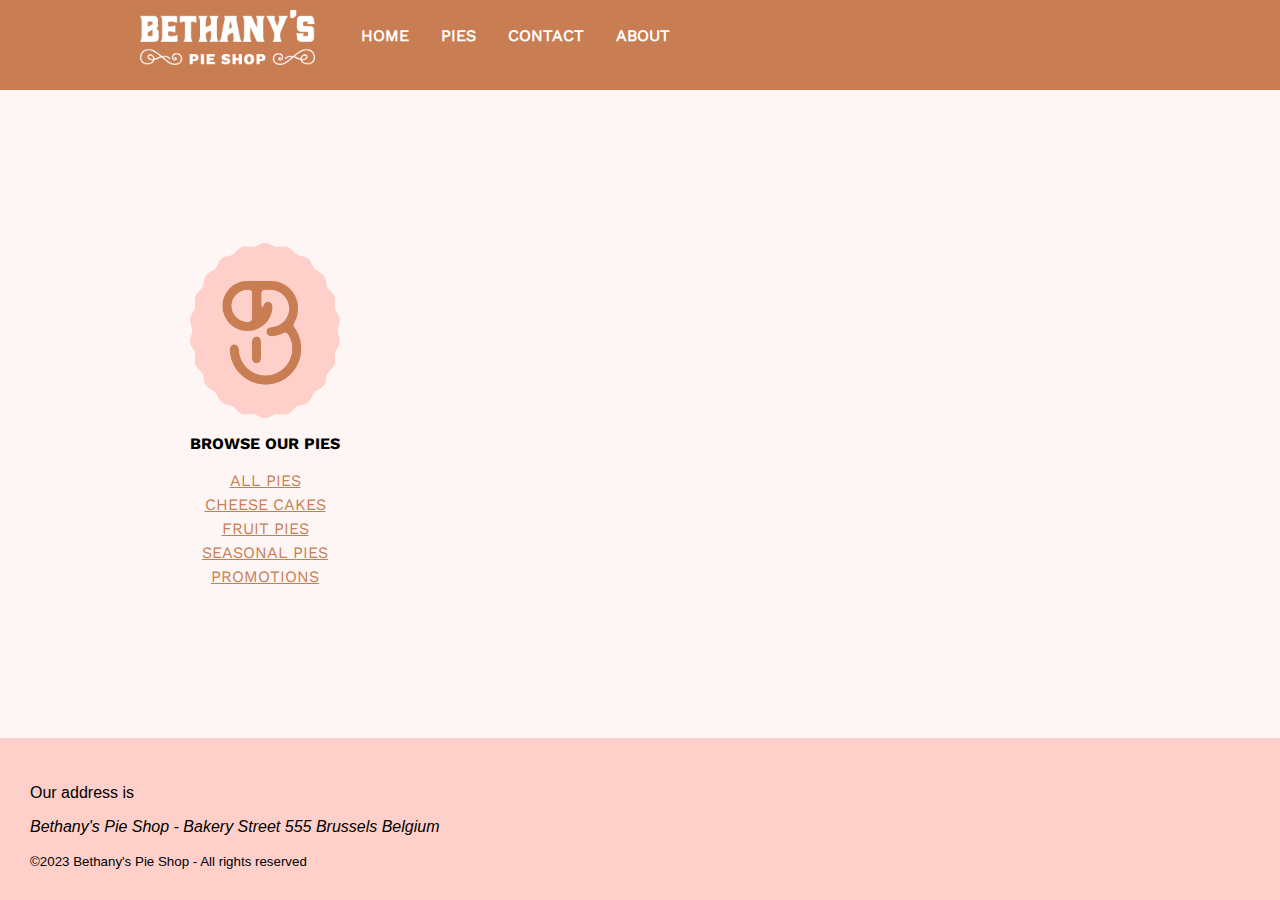
<file: templete.html>
<!DOCTYPE html>
<html>

<head>
    <meta charset="utf-8">
    <meta name="author" content="Bethany's Pie Shop">
    <meta name="description" content="Store front for Bethany's Pie Shop">
    <meta name="viewport" content="width=device-width, initial-scale=1">
    <link rel="stylesheet" href="styles.css">
    <link rel="icon" type="images/png" href="favicon.png">

</head>

<body>
    <div id="wrapper">
        <header id="main-header">
            <nav>
                <ul>
                    <li><img src="images/logos/bethany-horizontal-logo.png" class="menu-logo" /></li>
                    <li><a href="index.html">HOME</a></li>
                    <li><a href="pieoverview.html">PIES</a></li>
                    <li><a href="contact.html">CONTACT</a></li>
                    <li><a href="about.html">ABOUT</a></li>
                </ul>
            </nav>
        </header>
        <div id="main-content">
            <aside id="left-menu">
                <a href="index.html"><img src="images/logos/bethany-badge-logo.png" width="150px" /></a>
                <header>
                    <p class="aside-header">Browse our pies</p>
                    <ul class="small-menu">
                        <li><a href="pieoverview.html">All pies</a></li>
                        <li><a href="cheesecakes.html">Cheese cakes</a></li>
                        <li><a href="fruitpies.html">Fruit pies</a></li>
                        <li><a href="seasonalpies.html">Seasonal pies</a></li>
                        <li><a href="#promos">Promotions</a></li>
                    </ul>
                </header>
            </aside>
            <main id="main">
                
            </main>
        </div>
        <footer>
            <p>Our address is
            <address>Bethany's Pie Shop - Bakery Street 555 Brussels Belgium</address>
            </p>
            <small>&copy;2023 Bethany's Pie Shop - All rights reserved</small>
        </footer>
    </div>
</body>

</html>
</file>
<file: styles.css>
body {
    background-color: #fef6f5;
    font-family: 'Segoe UI', Tahoma, Geneva, Verdana, sans-serif;
    margin-top: 0px;
    margin-bottom: 0px;
    margin-left: auto;
    margin-right: auto;
}

/* Specific layout styles, for amongst others footer */
* {
    box-sizing: border-box
}

#wrapper {
    display: flex;
    flex-direction: column;
    justify-content: space-between;
    min-height: 100vh;
}


@font-face {
    font-family: WorkSansBold;
    src: url(fonts/WorkSans-Bold.ttf);
}

@font-face {
    font-family: WorkSansRegular;
    src: url(fonts/WorkSans-Regular.ttf);
}

h1 {
    font-size: 2em;
    color: #c87d52;
    font-family: WorkSansBold;
}

h2,
h3,
h4 {
    font-family: WorkSansRegular;
}

h2 {
    font-weight: bolder;
}

#promo-header{
    
    font-family: WorkSansBold;
    font-variant: small-caps;
}

nav {
    height: 80px;
    width: 1000px;
    margin: 0 auto 10px;
}

#main-header {
    background-color: #c87d52;
}

#main-content {
    width: 1000px;
    margin-left: auto;
    margin-right: auto;
    
}

#left-menu {
    float: left;
    width: 30%;
    padding-top: 20px;
    padding-right: 50px;
}

#main {
    float: right;
    width: 70%;
    margin-bottom: 20px;
}

footer {
    clear: both;
    width: 100%;
    background-color: #ffd0c9;
    padding: 30px;
}
.menu-logo{
    width: 175px ;
    margin-right: 30px;
}

table, td, th {
    border: 1px solid black;
    border-collapse: collapse;
    padding: 5px;
}
.page-header-small {

    font-family: WorkSansRegular;
    color: black;
    text-transform: uppercase;
    text-align: left;
    font-weight: bold;
    font-size: 1.1em;
    letter-spacing: 0.2rem;
}

.small-menu{
    list-style-type: none;
    list-style: none;
    text-align: center;
    padding: 0px;
}

.small-menu>li>a{
    font-family: WorkSansRegular;
    text-transform: uppercase;
    line-height: 1.5em;
    color: #c87d52;
}

.aside-header {
    text-align: center;
    font-family: WorkSansBold;
    text-transform: uppercase;
 
}

#left-menu>a>img {
    width: 150px;
    margin: auto;
    display: block;
}

nav>ul {
    list-style-type: none;
    margin: 0;
    padding: 0;
    padding-top: 10px;
}

nav>ul>li{
    float: left;
}

nav>ul>li a {
    display: block;
    color: white;
    text-align: center;
    padding: 16px;
    text-decoration: none;
    font-weight: bold;
    font-family: WorkSansRegular;
}

nav>ul>li a:hover{
    color: #ffd0c9;
}

form{
    padding: 25px;
}

input[type=text],
input[type=data],
input[type=email],
select,
textarea{
    width: 100%;
    padding: 12px;
    border: 1px solid #ccc;
    border-radius: 8px;
    box-sizing: border-box;
    margin-top: 6px;
    margin-bottom: 16px;
    resize: none;
    font-family: WorkSansRegular;
}

input[type=submit] {
    background-color: #c87d52;
    color: black;
    font-family: WorkSansRegular;
    text-transform: uppercase;
    font-size: large;
    padding: 12px 20px;
    border: none;
    border-radius: 4px;
    cursor: pointer;
}

label {
    font-family: WorkSansRegular;
    text-transform: uppercase;
    font-size: 0.9em;

}

fieldset {
    padding: 16px;
    border-radius: 10px;
    border-color: #c87d52;
    margin-bottom: 30px;
}

legend {
    margin-bottom: 0px;
    margin-left: 16px;
    font-family: WorkSansRegular;
    text-transform: uppercase;
}
</file>
